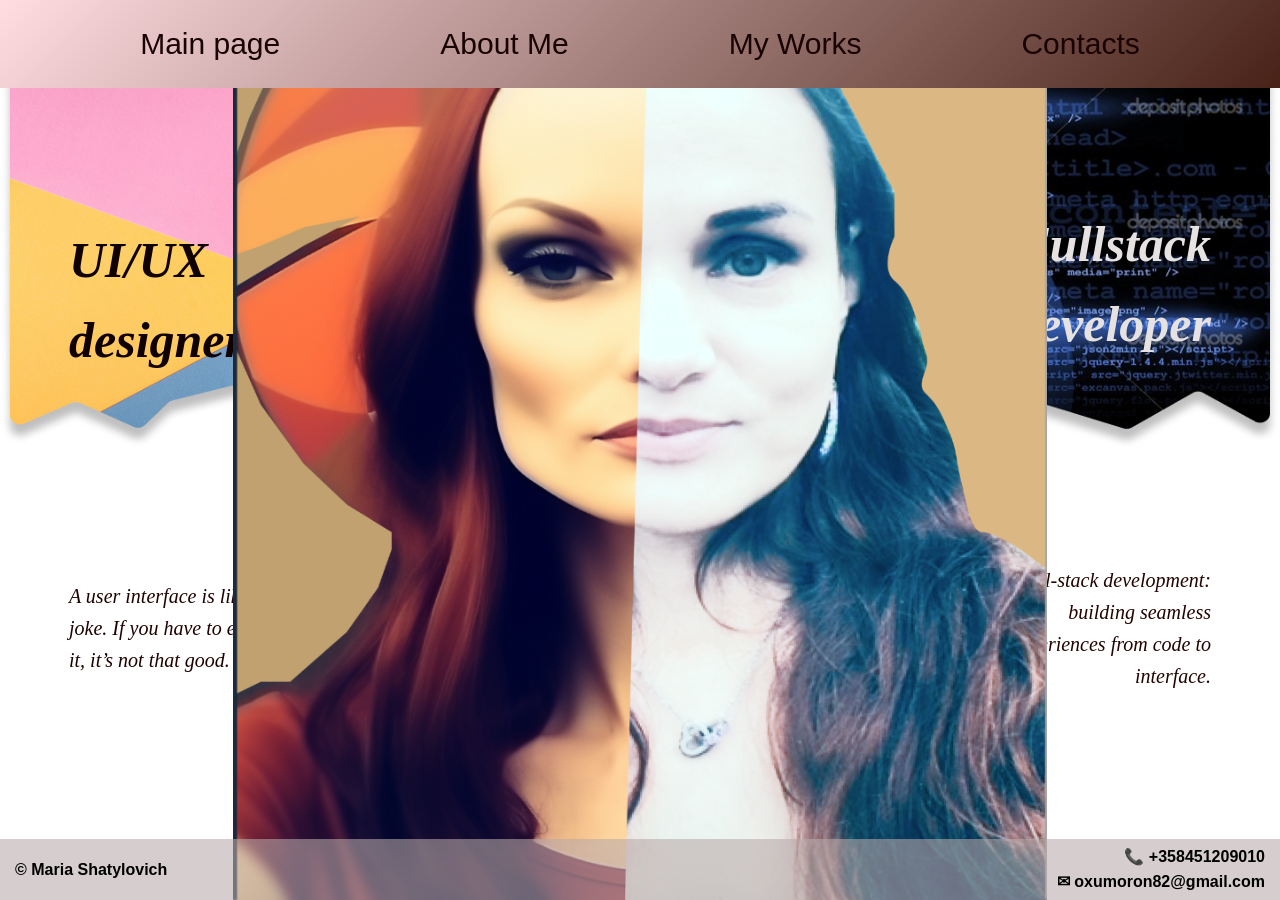
<file: index.html>
<!DOCTYPE html>
<html lang="en">
  <head>
    <meta charset="UTF-8" />
    <meta name="viewport" content="width=device-width, initial-scale=1.0" />
    <title>Главная страница</title>
    <!-- Подключаем reset.css для сброса стилей -->
    <link rel="stylesheet" href="./reset.css" />
    <!-- Подключаем собственный стиль -->
    <link rel="stylesheet" href="./style.css" />
  </head>
  <body>
    <!-- Верхний список с навигацией -->
    <header>
      <nav>
        <ul>
          <li><a href="index.html">Main page</a></li>
          <li><a href="aboutme.html">About Me</a></li>
          <li><a href="myworks.html">My Works</a></li>
          <li><a href="contacts.html">Contacts</a></li>
        </ul>
      </nav>
    </header>

    <!-- Контент страницы -->
    <main>
      <div class="content">
        <!-- Слева текст -->
        <div class="left">
          <h2>UI/UX designer</h2>
          <p>
            A user interface is like a joke. If you have to explain it, it’s not
            that good.
          </p>
        </div>

        <!-- Фотография посередине -->
        <div class="photo">
          <img src="images/main.png" alt="Main Photo" />
        </div>

        <!-- Справа текст -->
        <div class="right">
          <h2>Fullstack developer</h2>
          <p>
            Full-stack development: building seamless experiences from code to
            interface.
          </p>
        </div>
      </div>
    </main>

    <footer>
      <div class="footer-container">
        <p class="name">© Maria Shatylovich</p>
        <p class="contacts">
          📞 +358451209010 <br />
          ✉ oxumoron82@gmail.com
        </p>
      </div>
    </footer>
  </body>
</html>
</file>
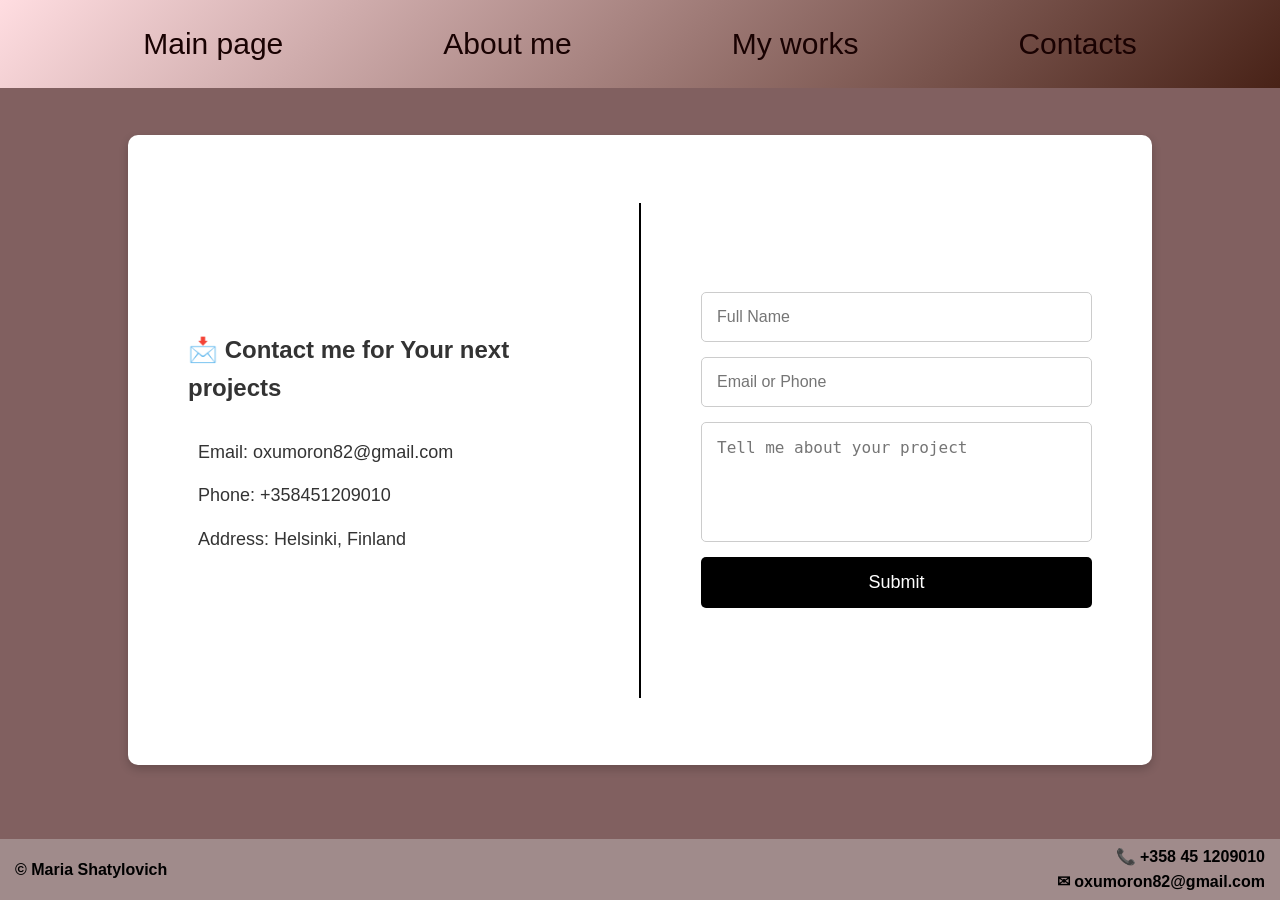
<file: contacts.html>
<!DOCTYPE html>
<html lang="en">
  <head>
    <meta charset="UTF-8" />
    <meta name="viewport" content="width=device-width, initial-scale=1.0" />
    <title>Contacts</title>
    <!-- Подключаем сброс стилей -->
    <link rel="stylesheet" href="./reset.css" />
    <!-- Подключаем собственный стиль -->
    <link rel="stylesheet" href="./style4.css" />
  </head>
  <body>
    <!-- Навигация -->
    <header>
      <nav>
        <ul>
          <li><a href="index.html">Main page</a></li>
          <li><a href="aboutme.html">About me</a></li>
          <li><a href="myworks.html">My works</a></li>
          <li><a href="contacts.html">Contacts</a></li>
        </ul>
      </nav>
    </header>

    <!-- Основной блок контактов -->
    <main class="contact-container">
      <!-- Левая часть: контактная информация -->
      <section class="contact-info">
        <h2>📩 Contact me for Your next projects</h2>
        <ul>
          <li>Email: oxumoron82@gmail.com</li>
          <li>Phone: +358451209010</li>
          <li>Address: Helsinki, Finland</li>
        </ul>
      </section>

      <!-- Разделительная линия -->
      <div class="divider"></div>

      <!-- Правая часть: форма обратной связи -->
      <section class="contact-form">
        <form action="#" method="POST">
          <input type="text" name="name" placeholder="Full Name" required />
          <input
            type="text"
            name="contact"
            placeholder="Email or Phone"
            required
          />
          <textarea
            name="message"
            placeholder="Tell me about your project"
            required
          ></textarea>
          <button type="submit">Submit</button>
        </form>
      </section>
    </main>

    <!-- Подвал -->
    <footer>
      <div class="footer-container">
        <p class="name">© Maria Shatylovich</p>
        <p class="contacts">
          📞 +358 45 1209010 <br />
          ✉ oxumoron82@gmail.com
        </p>
      </div>
    </footer>

    <!-- Скрипт, если используешь particles.js -->
    <script src="particles.js"></script>
  </body>
</html>
</file>
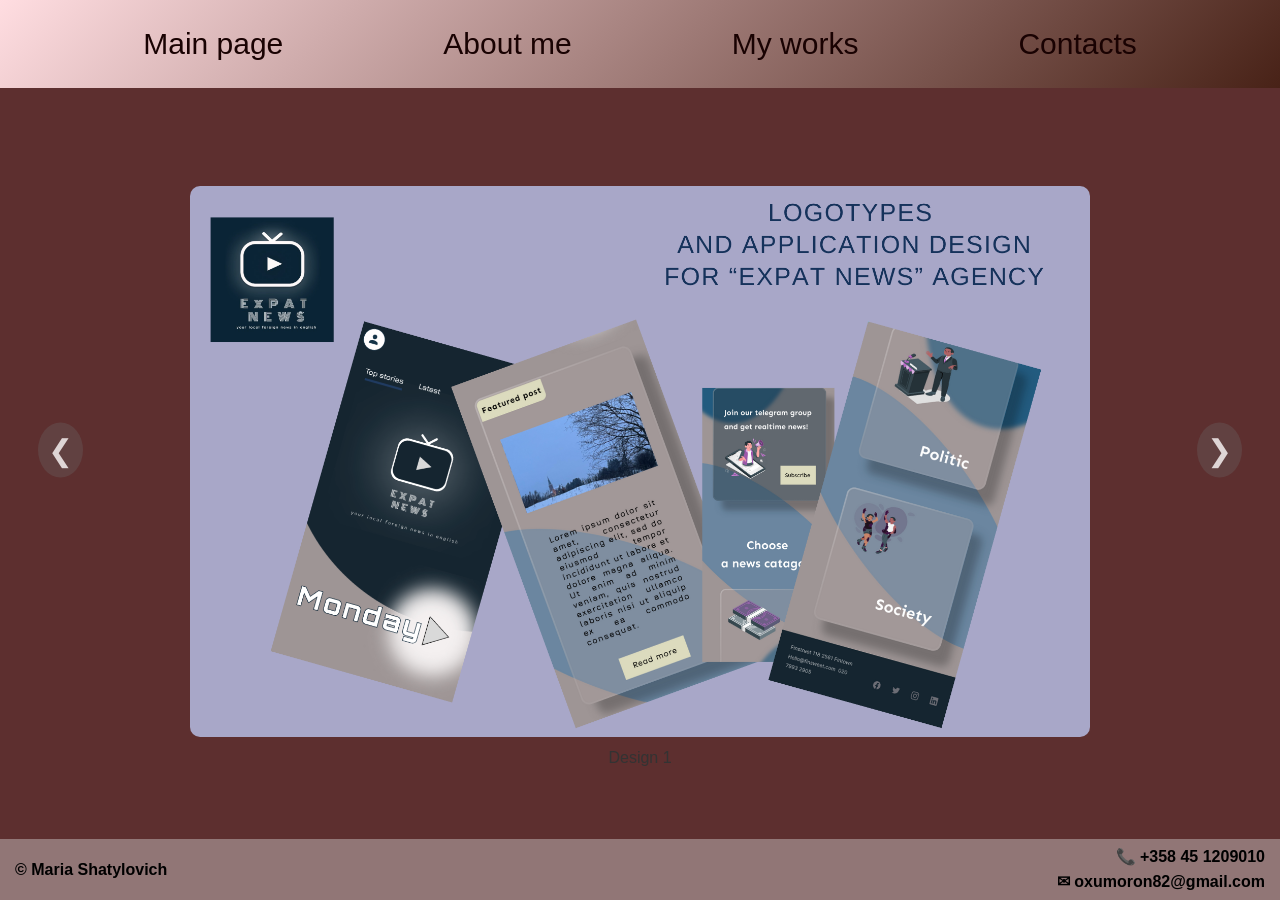
<file: myworks.html>
<!DOCTYPE html>
<html lang="en">
  <head>
    <meta charset="UTF-8" />
    <meta name="viewport" content="width=device-width, initial-scale=1.0" />
    <title>My Works</title>
    <!-- Подключаем reset.css для сброса стилей -->
    <link rel="stylesheet" href="./reset.css" />
    <!-- Подключаем собственный стиль -->
    <link rel="stylesheet" href="./style3.css" />
  </head>
  <body>
    <!-- Верхний список с навигацией -->
    <header>
      <nav>
        <ul>
          <li><a href="index.html">Main page</a></li>
          <li><a href="aboutme.html">About me</a></li>
          <li><a href="myworks.html">My works</a></li>
          <li><a href="contacts.html">Contacts</a></li>
        </ul>
      </nav>
    </header>

    <main>
      <!-- Секция с работами -->
      <section class="works-container">
        <!-- Кнопки слайдера -->
        <button class="prev-button">&#10094;</button>

        <div class="slider-container">
          <div class="works-slider">
            <!-- Примеры работ -->
            <div class="work-item">
              <img src="./images/myworks1.png" alt="Work 1" />
              <p>Design 1</p>
            </div>
            <div class="work-item">
              <img src="./images/myworks2.png" alt="Work 2" />
              <p>Design 2</p>
            </div>
            <div class="work-item">
              <img src="./images/myworks3.png" alt="Work 3" />
              <p>Design 3</p>
            </div>
            <div class="work-item">
              <img src="./images/myworks4.png" alt="Work 4" />
              <p>Design 4</p>
            </div>

            <div class="work-item">
              <img src="./images/myworks5.png" alt="Work 6" />
              <p>Design 6</p>
            </div>
            <div class="work-item">
              <img src="./images/myworks6.png" alt="Work 7" />
              <p>Design 7</p>
            </div>
            <!-- Добавьте дополнительные работы по аналогии -->
          </div>
        </div>

        <!-- Кнопка для перехода к следующему слайду -->
        <button class="next-button">&#10095;</button>
      </section>
    </main>

    <footer>
      <div class="footer-container">
        <p class="name">© Maria Shatylovich</p>
        <p class="contacts">
          📞 +358 45 1209010 <br />
          ✉ oxumoron82@gmail.com
        </p>
      </div>
    </footer>

    <script src="aboutme.js"></script>
    <script src="slider.js"></script>
  </body>
</html>
</file>
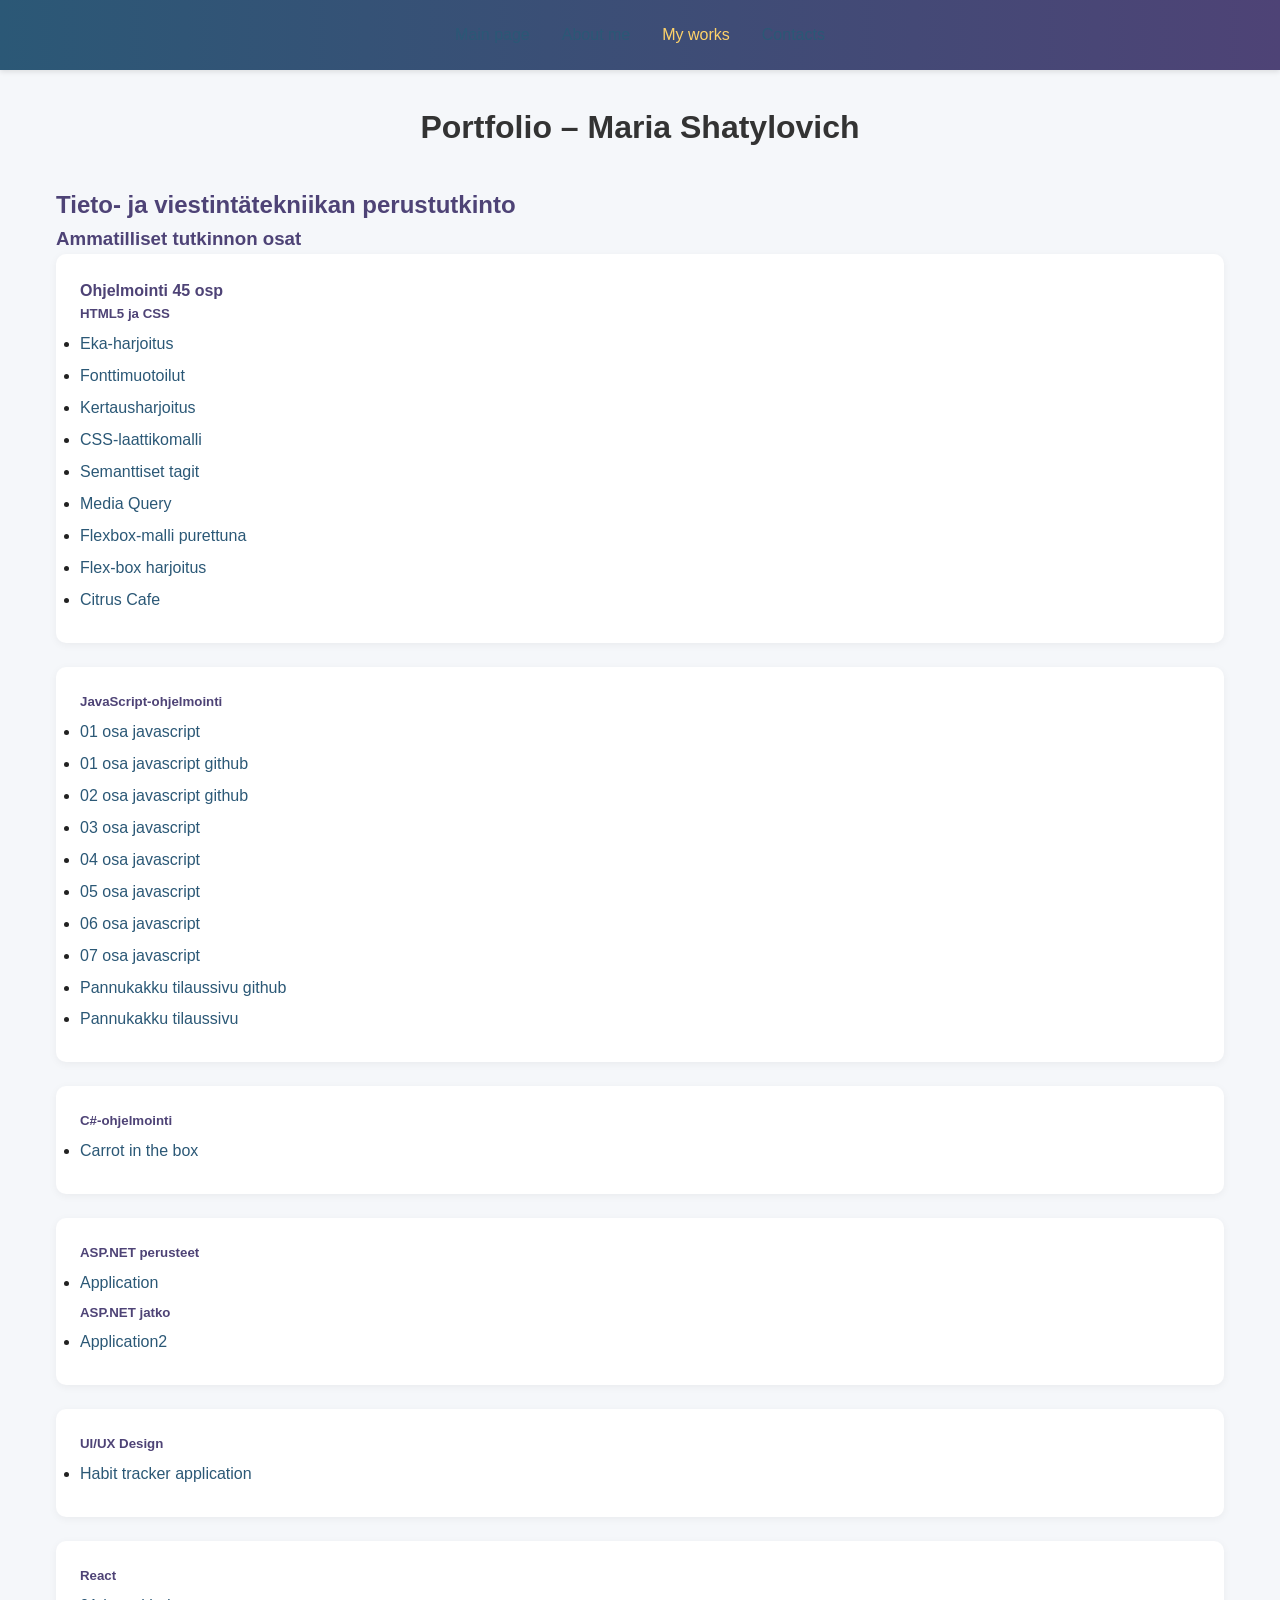
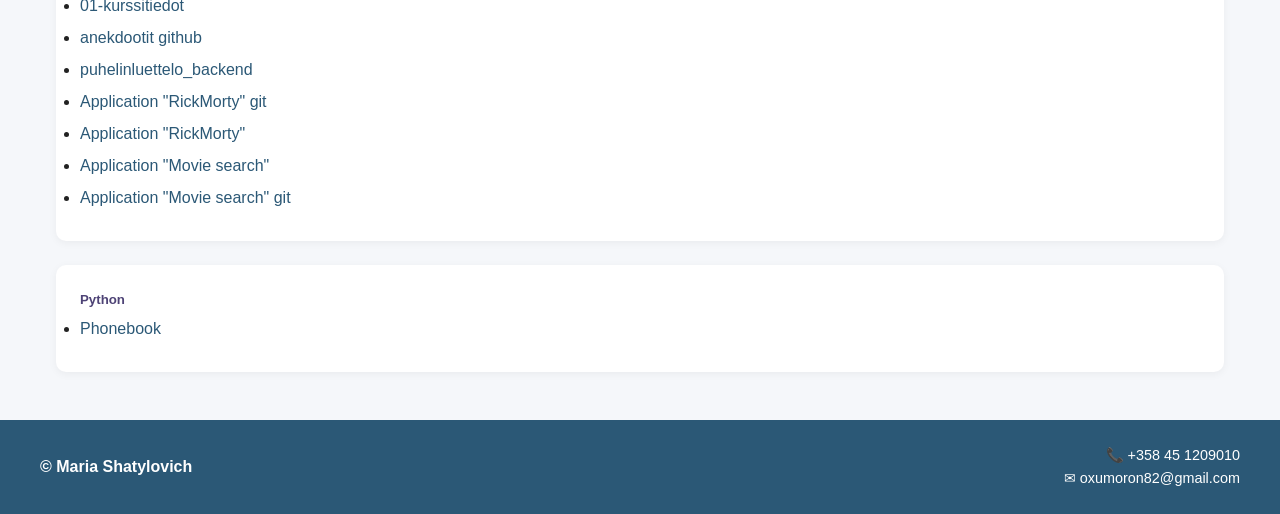
<file: myworks2.html>
<!DOCTYPE html>
<html lang="en">
  <head>
    <meta charset="UTF-8" />
    <meta name="viewport" content="width=device-width, initial-scale=1.0" />
    <title>My Works - Maria Shatylovich</title>
    <!-- Подключаем сброс стилей -->
    <link rel="stylesheet" href="./reset.css" />
    <!-- Подключаем стили оформления -->
    <link rel="stylesheet" href="./myworks2.css" />
  </head>
  <body>
    <!-- Навигация -->
    <header>
      <nav>
        <ul>
          <li><a href="index.html">Main page</a></li>
          <li><a href="aboutme.html">About me</a></li>
          <li><a href="myworks.html" class="active">My works</a></li>
          <li><a href="contacts.html">Contacts</a></li>
        </ul>
      </nav>
    </header>

    <!-- Основной контент -->
    <main class="portfolio-content">
      <h1>Portfolio – Maria Shatylovich</h1>

      <section>
        <h2>Tieto- ja viestintätekniikan perustutkinto</h2>
        <h3>Ammatilliset tutkinnon osat</h3>

        <article>
          <h4>Ohjelmointi 45 osp</h4>
          <h5>HTML5 ja CSS</h5>
          <ul>
            <li>
              <a href="https://oxymoron82.github.io/01_eka_harjoitus/"
                >Eka-harjoitus</a
              >
            </li>
            <li>
              <a href="https://oxymoron82.github.io/02-fontti-muotoilut/"
                >Fonttimuotoilut</a
              >
            </li>
            <li>
              <a href="https://oxymoron82.github.io/03-kertausharjoitus/"
                >Kertausharjoitus</a
              >
            </li>
            <li>
              <a href="https://oxymoron82.github.io/04-css-laatikkomalli/"
                >CSS-laattikomalli</a
              >
            </li>
            <li>
              <a href="https://oxymoron82.github.io/05-semanttiset-tagit/"
                >Semanttiset tagit</a
              >
            </li>
            <li>
              <a href="https://oxymoron82.github.io/06-media-query/"
                >Media Query</a
              >
            </li>
            <li>
              <a
                href="https://oxymoron82.github.io/07-flex-box-malli-purettuna/"
                >Flexbox-malli purettuna</a
              >
            </li>
            <li>
              <a href="https://oxymoron82.github.io/08-Flexbox-harjoitus/"
                >Flex-box harjoitus</a
              >
            </li>
            <li>
              <a href="https://oxymoron82.github.io/09-citrus-cafe/"
                >Citrus Cafe</a
              >
            </li>
          </ul>
        </article>

        <article>
          <h5>JavaScript-ohjelmointi</h5>
          <ul>
            <li>
              <a href="https://oxymoron82.github.io/01_osa_javascript/"
                >01 osa javascript</a
              >
            </li>
            <li>
              <a href="https://github.com/Oxymoron82/01_osa_javascript.git"
                >01 osa javascript github</a
              >
            </li>
            <li>
              <a href="https://github.com/Oxymoron82/02_osa_javascript.git"
                >02 osa javascript github</a
              >
            </li>
            <li>
              <a href="https://github.com/Oxymoron82/03_osa_javascript.git"
                >03 osa javascript</a
              >
            </li>
            <li>
              <a href="https://github.com/Oxymoron82/04_osa_javascript-new-.git"
                >04 osa javascript</a
              >
            </li>
            <li>
              <a href="https://github.com/Oxymoron82/05_osa_javascript.git"
                >05 osa javascript</a
              >
            </li>
            <li>
              <a href="https://github.com/Oxymoron82/06_osa_javascript.git"
                >06 osa javascript</a
              >
            </li>
            <li>
              <a href="https://github.com/Oxymoron82/07_osa_javascript.git"
                >07 osa javascript</a
              >
            </li>
            <li>
              <a href="https://github.com/Oxymoron82/pannukakku-290125.git"
                >Pannukakku tilaussivu github</a
              >
            </li>
            <li>
              <a href="https://oxymoron82.github.io/pannukakku-290125/"
                >Pannukakku tilaussivu</a
              >
            </li>
          </ul>
        </article>

        <article>
          <h5>C#-ohjelmointi</h5>
          <ul>
            <li>
              <a href="https://github.com/Oxymoron82/Carrot.git"
                >Carrot in the box</a
              >
            </li>
          </ul>
        </article>

        <article>
          <h5>ASP.NET perusteet</h5>
          <ul>
            <li>
              <a href="https://github.com/Oxymoron82/TodoApiNet24S.git"
                >Application</a
              >
            </li>
          </ul>
          <h5>ASP.NET jatko</h5>
          <ul>
            <li>
              <a href="https://github.com/Oxymoron82/WebApplication1.git"
                >Application2</a
              >
            </li>
          </ul>
        </article>

        <article>
          <h5>UI/UX Design</h5>
          <ul>
            <li>
              <a
                href="https://www.figma.com/proto/39ZB8toax36wqw4mdC1FBq/Habit-Tracker-App?node-id=9-3"
                >Habit tracker application</a
              >
            </li>
          </ul>
        </article>

        <article>
          <h5>React</h5>
          <ul>
            <li>
              <a href="https://github.com/Oxymoron82/01-kurssitiedot.git"
                >01-kurssitiedot</a
              >
            </li>
            <li>
              <a href="https://github.com/Oxymoron82/anekdootit.git"
                >anekdootit github</a
              >
            </li>
            <li>
              <a
                href="https://github.com/Oxymoron82/puhelinluettelo_backend.git"
                >puhelinluettelo_backend</a
              >
            </li>
            <li>
              <a href="https://github.com/Oxymoron82/RickMorty.git"
                >Application "RickMorty" git</a
              >
            </li>
            <li>
              <a href="https://oxymoron82.github.io/RickMorty/"
                >Application "RickMorty"</a
              >
            </li>
            <li>
              <a href="https://oxymoron82.github.io/Movies/"
                >Application "Movie search"</a
              >
            </li>
            <li>
              <a href="https://github.com/Oxymoron82/Movies.git"
                >Application "Movie search" git</a
              >
            </li>
          </ul>
        </article>

        <article>
          <h5>Python</h5>
          <ul>
            <li>
              <a href="https://github.com/Oxymoron82/python_phonebook.git"
                >Phonebook</a
              >
            </li>
          </ul>
        </article>
      </section>
    </main>

    <!-- Футер -->
    <footer>
      <div class="footer-container">
        <p class="name">© Maria Shatylovich</p>
        <p class="contacts">
          📞 +358 45 1209010 <br />
          ✉ oxumoron82@gmail.com
        </p>
      </div>
    </footer>

    <script src="aboutme.js"></script>
    <script src="slider.js"></script>
  </body>
</html>
</file>
<file: style.css>
/* Сброс стилей */
* {
  margin: 0;
  padding: 0;
  box-sizing: border-box;
}

/* Основной стиль страницы */
html,
body {
  height: 100%;
  font-family: Arial, sans-serif;
  color: white;
  background: url(images/origami.jpg) left top no-repeat,
    url(./images/code.jpg) right top no-repeat; /* Правое изображение */
  background-size: 50% 50%, 50% 50%; /* Каждое изображение будет растянуто по высоте и ширине */
  background-position: left top, right top; /* Размещаем изображения слева и справа */
  background-attachment: fixed;
  position: relative;
  padding: 0;
  margin: 0; /* Убираем отступы у всей страницы */
}

/* Рамка для всей страницы (не для body, а для контейнера) */
.container {
  width: 100%;
  height: 100%;
  border: 15px solid #010101; /* Рамка для всей страницы */
  position: relative; /* Контейнер для позиционирования */
  padding-top: 100px; /* Для отступа сверху */
}

/* Навигация */
header {
  position: absolute;
  top: 0;
  left: 0;
  width: 100%;
  z-index: 20; /* Размещаем поверх фото */
  background: rgba(185, 171, 171, 0.576); /* Светло-серый полупрозрачный */
  /* Анимация фона с линейным градиентом */
  background: linear-gradient(-45deg, #ff9a9e, #3f190f, #482217, #ffdde1);
  background-size: 300% 300%;
  animation: gradientMove 8s ease infinite; /* анимация фона */
}

/* Анимация фона */
@keyframes gradientMove {
  0% {
    background-position: 0% 50%;
  }
  50% {
    background-position: 100% 50%;
  }
  100% {
    background-position: 0% 50%;
  }
}

header nav ul {
  list-style-type: none;
  display: flex;
  justify-content: center;
  padding: 20px 0;
}

header nav ul li {
  margin: 0 80px;
}

header nav ul li a {
  text-decoration: none;
  color: rgb(25, 2, 2);
  font-size: 30px;
  display: inline-block; /* Делает элемент блочным для применения изменений только к тексту */
  transition: font-size 0.3s ease, color 0.3s ease; /* Плавный переход только для размера шрифта и цвета */
}

header nav ul li a:hover {
  font-size: 35px; /* Увеличиваем размер текста при наведении на ссылку */
  color: #ffffff; /* Изменяем цвет текста при наведении */
}

header nav ul li a:active {
  transform: scale(0.95); /* Немного уменьшаем размер текста при клике */
  color: #ffffff; /* Цвет текста при клике (по желанию) */
}

/* Основной контейнер */
.content {
  display: flex;
  justify-content: space-between;
  align-items: center;
  height: 100vh; /* Высота экрана */
  padding: 0 5%; /* Отступы по бокам */
}

/* Текстовые блоки слева и справа */
.left,
.right {
  width: 20%;
  padding: 5px;
  display: flex;
  flex-direction: column;
  justify-content: flex-end; /* Опускаем контент вниз */
  padding-bottom: 10px; /* Отступ от нижнего края */
}

.left {
  text-align: left; /* Выравниваем текст слева */
}

.right {
  text-align: right; /* Выравниваем текст справа */
}

.left h2 {
  font-size: 50px;
  color: #0f0101;
  font-style: italic;
  font-family: fantasy;
  text-align: left;
  margin-bottom: 200px; /* Отступ от заголовка до текста */
}

.right h2 {
  margin-bottom: 200px; /* Отступ от заголовка до текста */
  font-size: 50px;
  color: #e7e2e2;
  font-style: italic;
  font-family: fantasy;
  text-align: right;
}

.left p {
  font-size: 20px;
  color: #1e0202;
  text-align: left;
  font-style: italic;
  font-family: fantasy;
}

.right p {
  font-style: italic;
  font-size: 20px;
  color: #220303;
  text-align: right;
  font-family: fantasy;
}

.name,
.contacts {
  margin: 0; /* Убираем лишние отступы */
}

/* Стили для фотографии */
.photo {
  width: 40%; /* Уменьшаем ширину фото */
  display: flex;
  justify-content: center;
  align-items: center;
  position: absolute;
  top: 0; /* Помещаем фото в верхнюю часть страницы */
  left: 50%;
  transform: translateX(-50%); /* Центрируем фото по горизонтали */
  z-index: 10; /* Делаем фото поверх всех элементов */
}

.photo img {
  height: 100vh; /* Растягиваем фото на всю высоту экрана */
  width: auto; /* Сохраняем исходную ширину */
  object-fit: cover; /* Обрезка изображения без потери пропорций */
}

/* Подвал (footer) */
footer {
  position: absolute;
  bottom: 0;
  left: 0;
  width: 100%;
  background: rgba(185, 171, 171, 0.576); /* Светло-серый полупрозрачный */
  padding: 5px 10px; /* Уменьшаем отступы в футере */
  z-index: 10; /* Размещаем поверх фото */
}

.footer-container {
  display: flex;
  justify-content: space-between; /* Размещаем элементы по краям */
  align-items: center;
  width: 100%;
  max-width: 100%; /* Убираем ограничение по ширине */
  padding: 0 5px; /* Убираем отступы по бокам */
}

.name,
.contacts {
  margin: 0.5; /* Убираем лишние отступы */
  color: black;
}

.name {
  font-weight: bold;
  text-align: left;
}

.contacts {
  text-align: right;
  font-weight: bold;
}

/* Адаптация под мобильные устройства */
@media (max-width: 768px) {
  .content {
    flex-direction: column; /* Контейнеры один под другим */
    align-items: center;
    padding: 20px;
    height: auto; /* Убираем фиксированную высоту */
  }

  .left,
  .right {
    width: 90%;
    text-align: center;
    padding: 10px;
    margin-bottom: 30px;
  }

  .left h2,
  .right h2 {
    font-size: 36px;
    margin-bottom: 40px;
  }

  .left p,
  .right p {
    font-size: 18px;
    text-align: center;
  }

  .photo {
    position: relative;
    width: 80%;
    top: 0;
    left: 0;
    transform: none;
    margin-bottom: 20px;
  }

  .photo img {
    height: auto;
    width: 100%;
    object-fit: contain;
  }

  header nav ul {
    flex-direction: column;
    padding: 10px 0;
  }

  header nav ul li {
    margin: 10px 0;
  }

  header nav ul li a {
    font-size: 24px;
  }

  footer {
    position: relative; /* Чтобы не перекрывался */
    padding: 10px 5px;
  }

  .footer-container {
    flex-direction: column;
    text-align: center;
  }

  .name,
  .contacts {
    font-size: 14px;
    margin: 5px 0;
  }
}
</file>
<file: style4.css>
/* Сброс стилей */
* {
  margin: 0;
  padding: 0;
  box-sizing: border-box;
}

/* Основной стиль страницы */
html,
body {
  height: 100%;
  background-color: #816060;
  font-family: "Segoe UI", Tahoma, Geneva, Verdana, sans-serif;
}

/* Навигация */
header {
  position: absolute;
  top: 0;
  left: 0;
  width: 100%;
  z-index: 20;
  background: linear-gradient(-45deg, #ff9a9e, #3f190f, #482217, #ffdde1);
  background-size: 300% 300%;
  animation: gradientMove 8s ease infinite;
}

@keyframes gradientMove {
  0% {
    background-position: 0% 50%;
  }
  50% {
    background-position: 100% 50%;
  }
  100% {
    background-position: 0% 50%;
  }
}

header nav ul {
  list-style-type: none;
  display: flex;
  justify-content: center;
  padding: 20px 0;
}

header nav ul li {
  margin: 0 80px;
}

header nav ul li a {
  text-decoration: none;
  color: rgb(25, 2, 2);
  font-size: 30px;
  display: inline-block;
  transition: font-size 0.3s ease, color 0.3s ease;
}

header nav ul li a:hover {
  font-size: 35px;
  color: #ff6347;
}

header nav ul li a:active {
  transform: scale(0.95);
  color: #b22222;
}

/* Контейнер контактов */
.contact-container {
  display: flex;
  justify-content: center;
  align-items: center;
  width: 80%;
  height: 70vh;
  margin: auto;
  background: white;
  padding: 40px;
  box-shadow: 0 4px 10px rgba(0, 0, 0, 0.2);
  border-radius: 10px;
  position: relative;
  top: 50%;
  transform: translateY(-50%);
  gap: 30px;
  flex-wrap: wrap;
}

/* Левая часть */
.contact-info {
  flex: 1;
  text-align: left;
  padding: 20px;
  min-width: 250px;
}

.contact-info h2 {
  font-size: 24px;
  margin-bottom: 30px;
}

.contact-info ul {
  list-style: none;
}

.contact-info li {
  font-size: 18px;
  margin-bottom: 15px;
  display: flex;
  align-items: center;
}

.contact-info li::before {
  content: "";
  margin-right: 10px;
}

/* Вертикальная линия */
.divider {
  width: 2px;
  height: 90%;
  background: black;
  margin: 0 10px;
}

/* Правая часть */
.contact-form {
  flex: 1;
  display: flex;
  flex-direction: column;
  padding: 20px;
  min-width: 250px;
}

.contact-form form {
  display: flex;
  flex-direction: column;
  width: 100%;
}

.contact-form input,
.contact-form textarea {
  width: 100%;
  padding: 15px;
  margin-bottom: 15px;
  border: 1px solid #ccc;
  border-radius: 5px;
  font-size: 16px;
}

.contact-form textarea {
  height: 120px;
  resize: none;
}

.contact-form button {
  background: black;
  color: white;
  border: none;
  padding: 15px;
  font-size: 18px;
  cursor: pointer;
  border-radius: 5px;
  transition: background 0.3s;
}

.contact-form button:hover {
  background: #333;
}

/* Подвал */
footer {
  position: absolute;
  bottom: 0;
  left: 0;
  width: 100%;
  background: rgba(185, 171, 171, 0.576);
  padding: 5px 10px;
  z-index: 10;
}

.footer-container {
  display: flex;
  justify-content: space-between;
  align-items: center;
  width: 100%;
  max-width: 100%;
  padding: 0 5px;
}

.name,
.contacts {
  color: black;
}

.name {
  font-weight: bold;
  text-align: left;
}

.contacts {
  text-align: right;
  font-weight: bold;
}

/* 🔄 Адаптивность */
@media screen and (max-width: 900px) {
  .contact-container {
    flex-direction: column;
    height: auto;
    top: 100px;
    transform: none;
    padding: 20px;
  }

  .divider {
    display: none;
  }

  header nav ul {
    flex-direction: column;
    gap: 15px;
  }

  header nav ul li {
    margin: 0;
  }

  header nav ul li a {
    font-size: 24px;
  }

  footer {
    position: static;
    margin-top: 30px;
  }

  .footer-container {
    flex-direction: column;
    gap: 10px;
  }
}
</file>
<file: style3.css>
/* Сброс стилей */
* {
  margin: 0;
  padding: 0;
  box-sizing: border-box;
}

/* Основной стиль страницы */
html,
body {
  height: 100%;
  background-color: #5d2f2f;
}

/* Навигация */
header {
  position: absolute;
  top: 0;
  left: 0;
  width: 100%;
  z-index: 20;
  background: linear-gradient(-45deg, #ff9a9e, #3f190f, #482217, #ffdde1);
  background-size: 300% 300%;
  animation: gradientMove 8s ease infinite;
}

@keyframes gradientMove {
  0% {
    background-position: 0% 50%;
  }
  50% {
    background-position: 100% 50%;
  }
  100% {
    background-position: 0% 50%;
  }
}

header nav ul {
  list-style-type: none;
  display: flex;
  justify-content: center;
  padding: 20px 0;
}

header nav ul li {
  margin: 0 80px;
}

header nav ul li a {
  text-decoration: none;
  color: rgb(25, 2, 2);
  font-size: 30px;
  display: inline-block;
  transition: font-size 0.3s ease, color 0.3s ease;
}

header nav ul li a:hover {
  font-size: 35px;
  color: #ff6347;
}

header nav ul li a:active {
  transform: scale(0.95);
  color: #b22222;
}

/* Секция со слайдером */
.works-container {
  display: flex;
  justify-content: center;
  align-items: center;
  padding-top: 90px;
  height: 100vh;
  position: relative;
  overflow: hidden;
}

.slider-container {
  position: relative;
  width: 920px; /* Ширина слайда */
  overflow: hidden;
}

.works-slider {
  display: flex;
  transition: transform 0.5s ease-in-out;
}

.work-item {
  min-width: 900px; /* Ширина слайда */
  margin: 0 10px;
  text-align: center;
}

.work-item img {
  width: 100%;
  height: auto;
  border-radius: 10px;
}

/* Кнопки */
.prev-button,
.next-button {
  position: absolute;
  top: 50%;
  transform: translateY(-50%);
  z-index: 10;
  background-color: #634646;
  color: white;
  border: none;
  font-size: 30px;
  cursor: pointer;
  padding: 10px;
  border-radius: 50%;
  transition: background-color 0.3s ease;
  opacity: 0.8;
}

.prev-button:hover,
.next-button:hover {
  background-color: #ff6347;
  opacity: 1;
}

/* Сдвигаем кнопки на 1 см от левого и правого края */
.prev-button {
  left: 1cm; /* отступ в 1 см от левого края */
}

.next-button {
  right: 1cm; /* отступ в 1 см от правого края */
}

/* Адаптация */
@media (max-width: 768px) {
  .slider-container {
    width: 90%; /* Подгонка ширины контейнера для мобильных устройств */
  }

  .work-item {
    min-width: 100%; /* Каждому слайду даем полную ширину */
    margin: 0;
  }

  .prev-button {
    left: 1cm; /* сохраняем отступы */
  }

  .next-button {
    right: 1cm;
  }
}

/* Подвал (footer) */
footer {
  position: absolute;
  bottom: 0;
  left: 0;
  width: 100%;
  background: rgba(185, 171, 171, 0.576);
  padding: 5px 10px;
  z-index: 10;
}

.footer-container {
  display: flex;
  justify-content: space-between;
  align-items: center;
  width: 100%;
  max-width: 100%;
  padding: 0 5px;
}

.name,
.contacts {
  color: black;
}

.name {
  font-weight: bold;
  text-align: left;
}

.contacts {
  text-align: right;
  font-weight: bold;
}
</file>
<file: myworks2.css>
/* Общие настройки */
body {
  font-family: "Segoe UI", Arial, sans-serif;
  background-color: #f5f7fa;
  color: #222;
  margin: 0;
  padding: 0;
  line-height: 1.6;
}

/* Шапка */
header {
  background: linear-gradient(90deg, #2b5876, #4e4376);
  padding: 1rem 0;
  box-shadow: 0 2px 5px rgba(0, 0, 0, 0.1);
}

nav ul {
  list-style: none;
  display: flex;
  justify-content: center;
  gap: 2rem;
  margin: 0;
  padding: 0;
}

nav a {
  color: white;
  text-decoration: none;
  font-weight: 500;
  transition: color 0.3s ease;
}

nav a:hover,
nav a.active {
  color: #ffd369;
}

/* Контент */
.portfolio-content {
  max-width: 1200px;
  margin: 2rem auto;
  padding: 0 1rem;
}

.portfolio-content h1 {
  text-align: center;
  margin-bottom: 2rem;
  color: #333;
}

/* Карточки секций */
section article {
  background: white;
  border-radius: 10px;
  padding: 1.5rem;
  margin-bottom: 1.5rem;
  box-shadow: 0 2px 8px rgba(0, 0, 0, 0.05);
  transition: transform 0.2s ease, box-shadow 0.2s ease;
}

section article:hover {
  transform: translateY(-3px);
  box-shadow: 0 5px 15px rgba(0, 0, 0, 0.1);
}

section h2,
section h3,
section h4,
section h5 {
  color: #4e4376;
}

/* Ссылки */
ul li {
  margin: 0.4rem 0;
}

ul li a {
  color: #2b5876;
  text-decoration: none;
  border-bottom: 1px solid transparent;
  transition: color 0.3s ease, border-bottom 0.3s ease;
}

ul li a:hover {
  color: #ff7f50;
  border-bottom: 1px solid #ff7f50;
}

/* Футер */
footer {
  background: #2b5876;
  color: white;
  padding: 1.5rem 1rem;
  margin-top: 3rem;
}

.footer-container {
  max-width: 1200px;
  margin: 0 auto;
  display: flex;
  flex-wrap: wrap;
  justify-content: space-between;
  align-items: center;
}

.footer-container .name {
  font-weight: 600;
}

.footer-container .contacts {
  text-align: right;
  font-size: 0.9rem;
}
</file>
